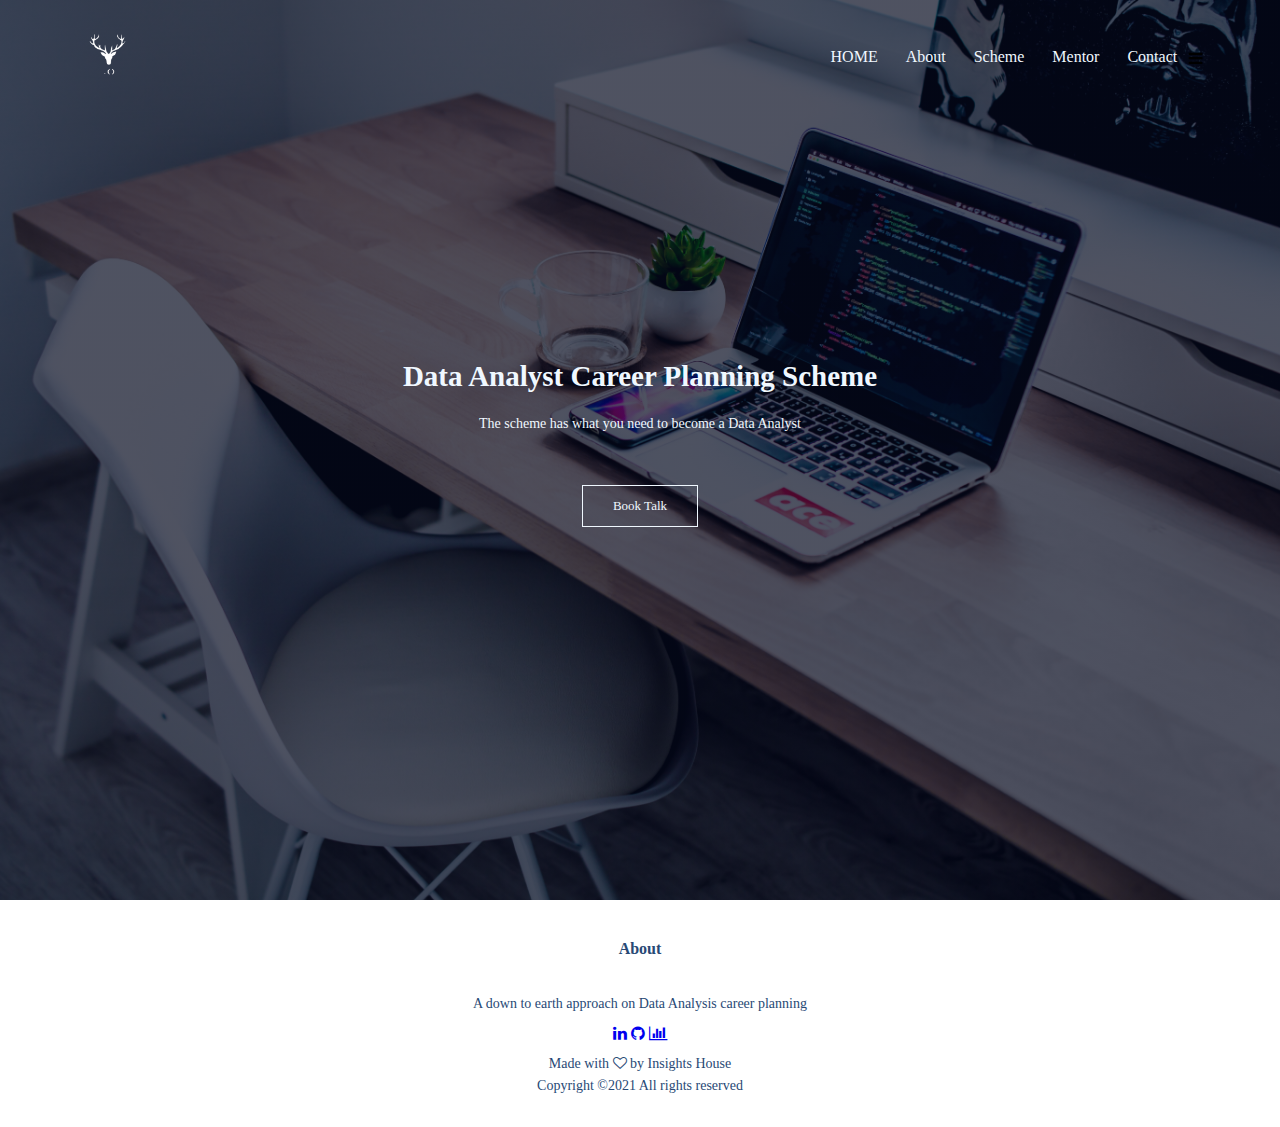
<file: contact.html>
<!DOCTYPE html>
<html>
<head>
    <meta name="=viewport" content="width=device-width, initial-scale=1.0">
    <title>Career BI </title>
    <link rel="stylesheet" href="style.css">
    <link rel="stylesheet" href="https://stackpath.bootstrapcdn.com/font-awesome/4.7.0/css/font-awesome.min.css">
</head>
<body>
    
    <section class="header"> 
        <nav>
            <a href="index.html"><img src="images/logo (1).png" alt=""></a>
            <div class="nav-links">
                <ul>
                    <li><a href="index.html"> HOME </a></li>
                    <li><a href="About.html"> About </a></li>
                    <li><a href="scheme.html"> Scheme </a></li>
                    <li><a href="team.html"> Mentor </a></li>
                    <li><a href="contact.html"> Contact </a></li>
                </ul>
         </div>
    <i class="fa fa-bars"></i>
        </nav>
    
    <div class="text-box">
        <h1>Data Analyst Career Planning Scheme</h1> 
        <p> The scheme has what you need to become a Data Analyst
         </p>
        <a href="https://calendly.com/simo-fleanta/15min" class="hero-btn"> Book Talk </a>

    </div>



    </section>
    
    
    
    
    <!------------------------------------------------------------------------------------------------------>
    
    
    
    
    
      <section class="footer"> 
        <h4>About </h4>
        <p>A down to earth approach on Data Analysis career planning </p>

        <div class="icons">
            <a href="https://www.linkedin.com/in/simonafleanta/"><i class="fa fa-linkedin"></i></a>
        
          <a href="https://github.com/simofleanta"><i class="fa fa-github"></i></a>
          <a href="https://www.kaggle.com/simofleanta/swimming-trends"><i class="fa fa-bar-chart"></i></a>
        </div>
        <p> Made with <i class="fa fa-heart-o"></i> by Insights House <br> Copyright &copy;2021 All rights reserved</p>
      </section>


    </body>
</html>
</file>
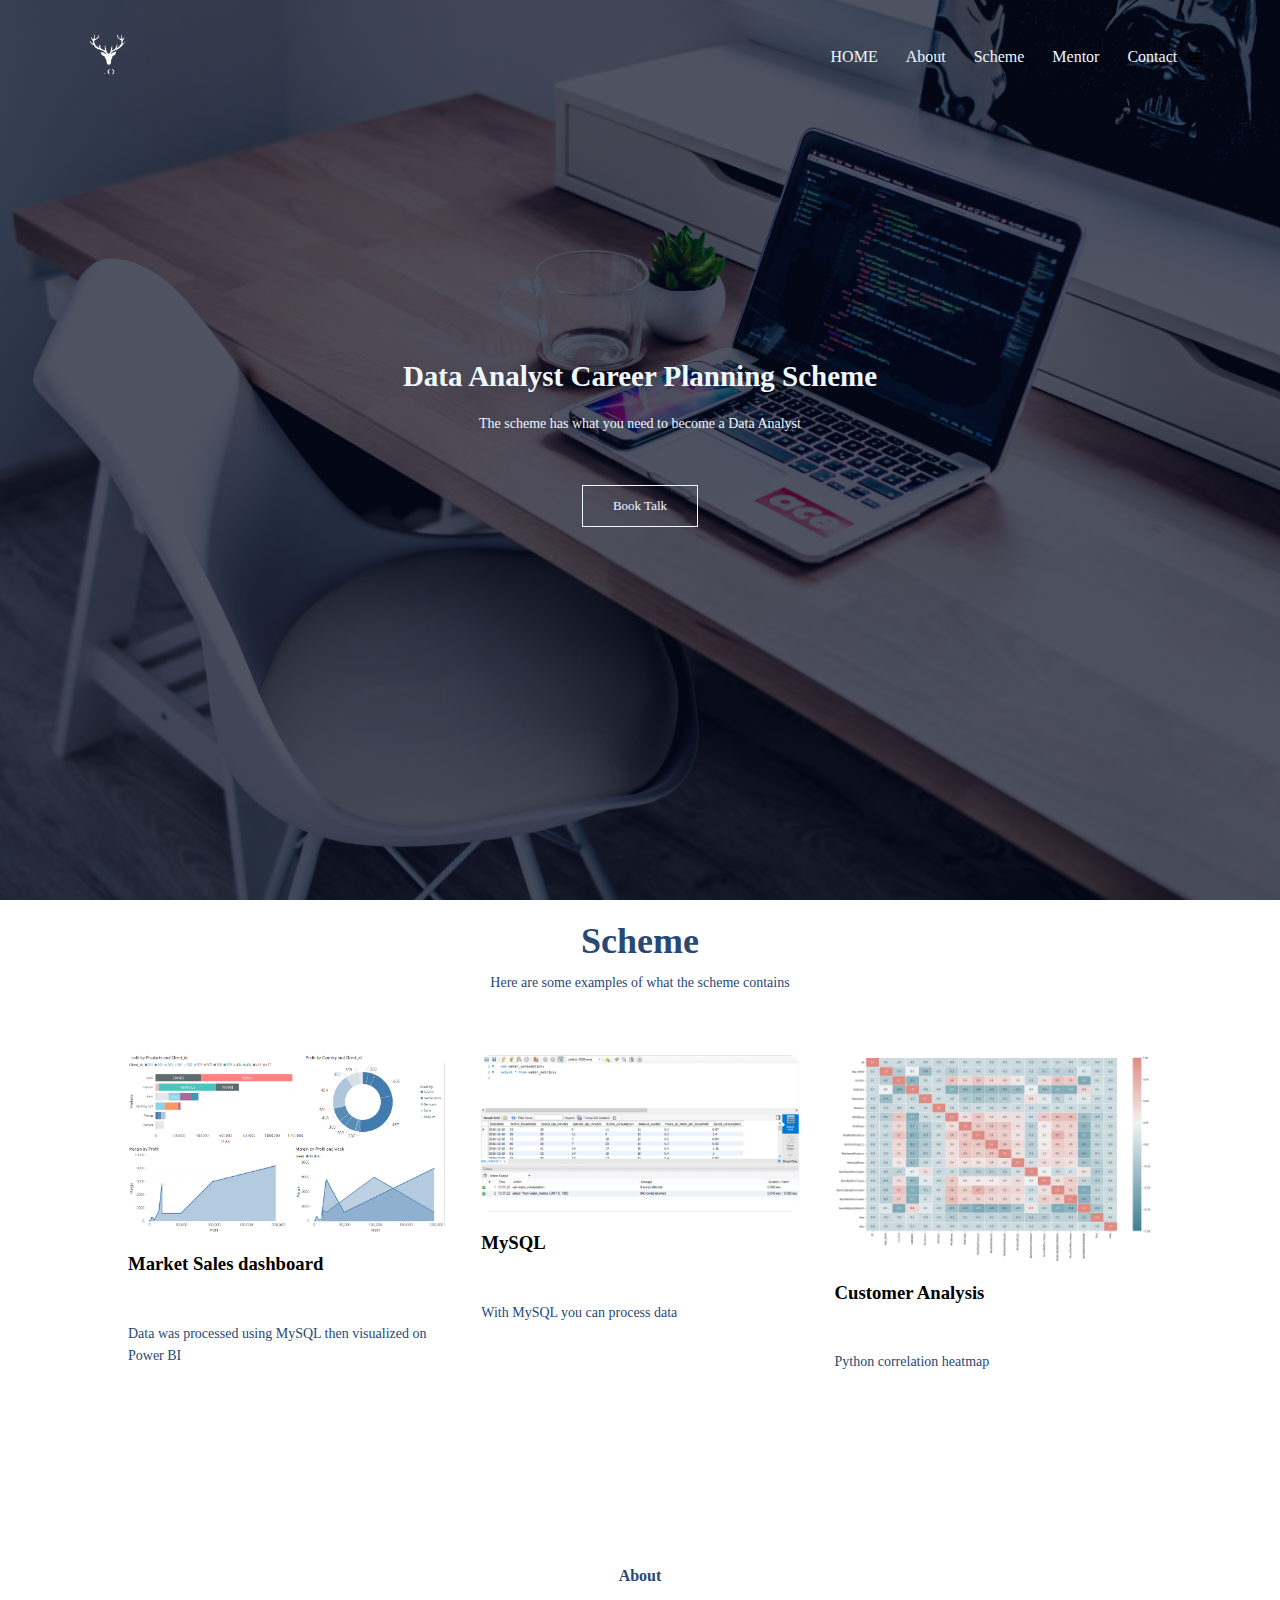
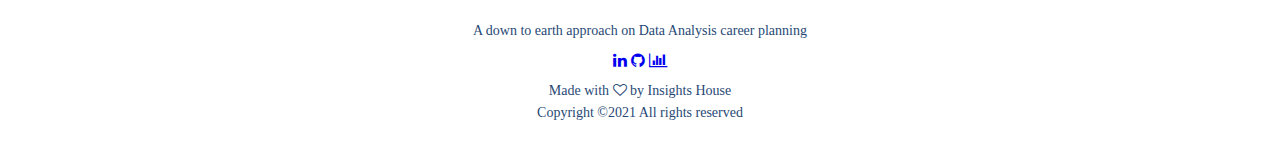
<file: scheme.html>
<!DOCTYPE html>
<html>
<head>
    <meta name="=viewport" content="width=device-width, initial-scale=1.0">
    <title>Career BI </title>
    <link rel="stylesheet" href="style.css">
    <link rel="stylesheet" href="https://stackpath.bootstrapcdn.com/font-awesome/4.7.0/css/font-awesome.min.css">
</head>
<body>
    
    <section class="header"> 
        <nav>
            <a href="index.html"><img src="images/logo (1).png" alt=""></a>
            <div class="nav-links">
                <ul>
                    <li><a href="index.html"> HOME </a></li>
                    <li><a href="About.html"> About </a></li>
                    <li><a href="scheme.html"> Scheme </a></li>
                    <li><a href="team.html"> Mentor </a></li>
                    <li><a href="contact.html"> Contact </a></li>
                </ul>

            </div>
            <i class="fa fa-bars"></i>
        </nav>
    
    <div class="text-box">
        <h1>Data Analyst Career Planning Scheme</h1> 
        <p> The scheme has what you need to become a Data Analyst
         </p>
        <a href="https://calendly.com/simo-fleanta/15min" class="hero-btn"> Book Talk </a>

    </div>



    </section>


    <!-------------------------------------------------------------------------------------------------->

    <section class="Data">
        <h1> Scheme</h1>
        <p>Here are some examples of what the scheme contains</p>
    
        <div class="row">
            <div class="data-col">
                <a href="https://app.powerbi.com/groups/me/reports/f73d187c-8a98-4bed-90c9-d16eccac1180?ctid=bc154f21-852a-40b2-88c8-2efa89e7d63d"><img src="images/dash_mkt.png"></a>
                <h3> Market Sales dashboard</h3>
                <p> Data was processed using MySQL then visualized on Power BI</p>
                </div>
    
            <div class="data-col">
                <img src="images/mysql.jpg">
                <h3> MySQL </h3>
                <p> With MySQL you can process data</p>
                </div>
            <div class="data-col">
                <a href="https://www.kaggle.com/simofleanta/customer-analysis"><img src="images/customers python.png"></a>
                <h3> Customer Analysis </h3>
                <p> Python correlation heatmap</p>
                </div>
            </div>
    
    </section>

        <!------Footer-->

        <section class="footer"> 
            <h4>About </h4>
            <p>A down to earth approach on Data Analysis career planning </p>
    
            <div class="icons">
                <a href="https://www.linkedin.com/in/simonafleanta/"><i class="fa fa-linkedin"></i></a>
            
              <a href="https://github.com/simofleanta"><i class="fa fa-github"></i></a>
              <a href="https://www.kaggle.com/simofleanta/swimming-trends"><i class="fa fa-bar-chart"></i></a>
            </div>
            <p> Made with <i class="fa fa-heart-o"></i> by Insights House <br> Copyright &copy;2021 All rights reserved</p>
    
    
        </body>
    </html>
</file>
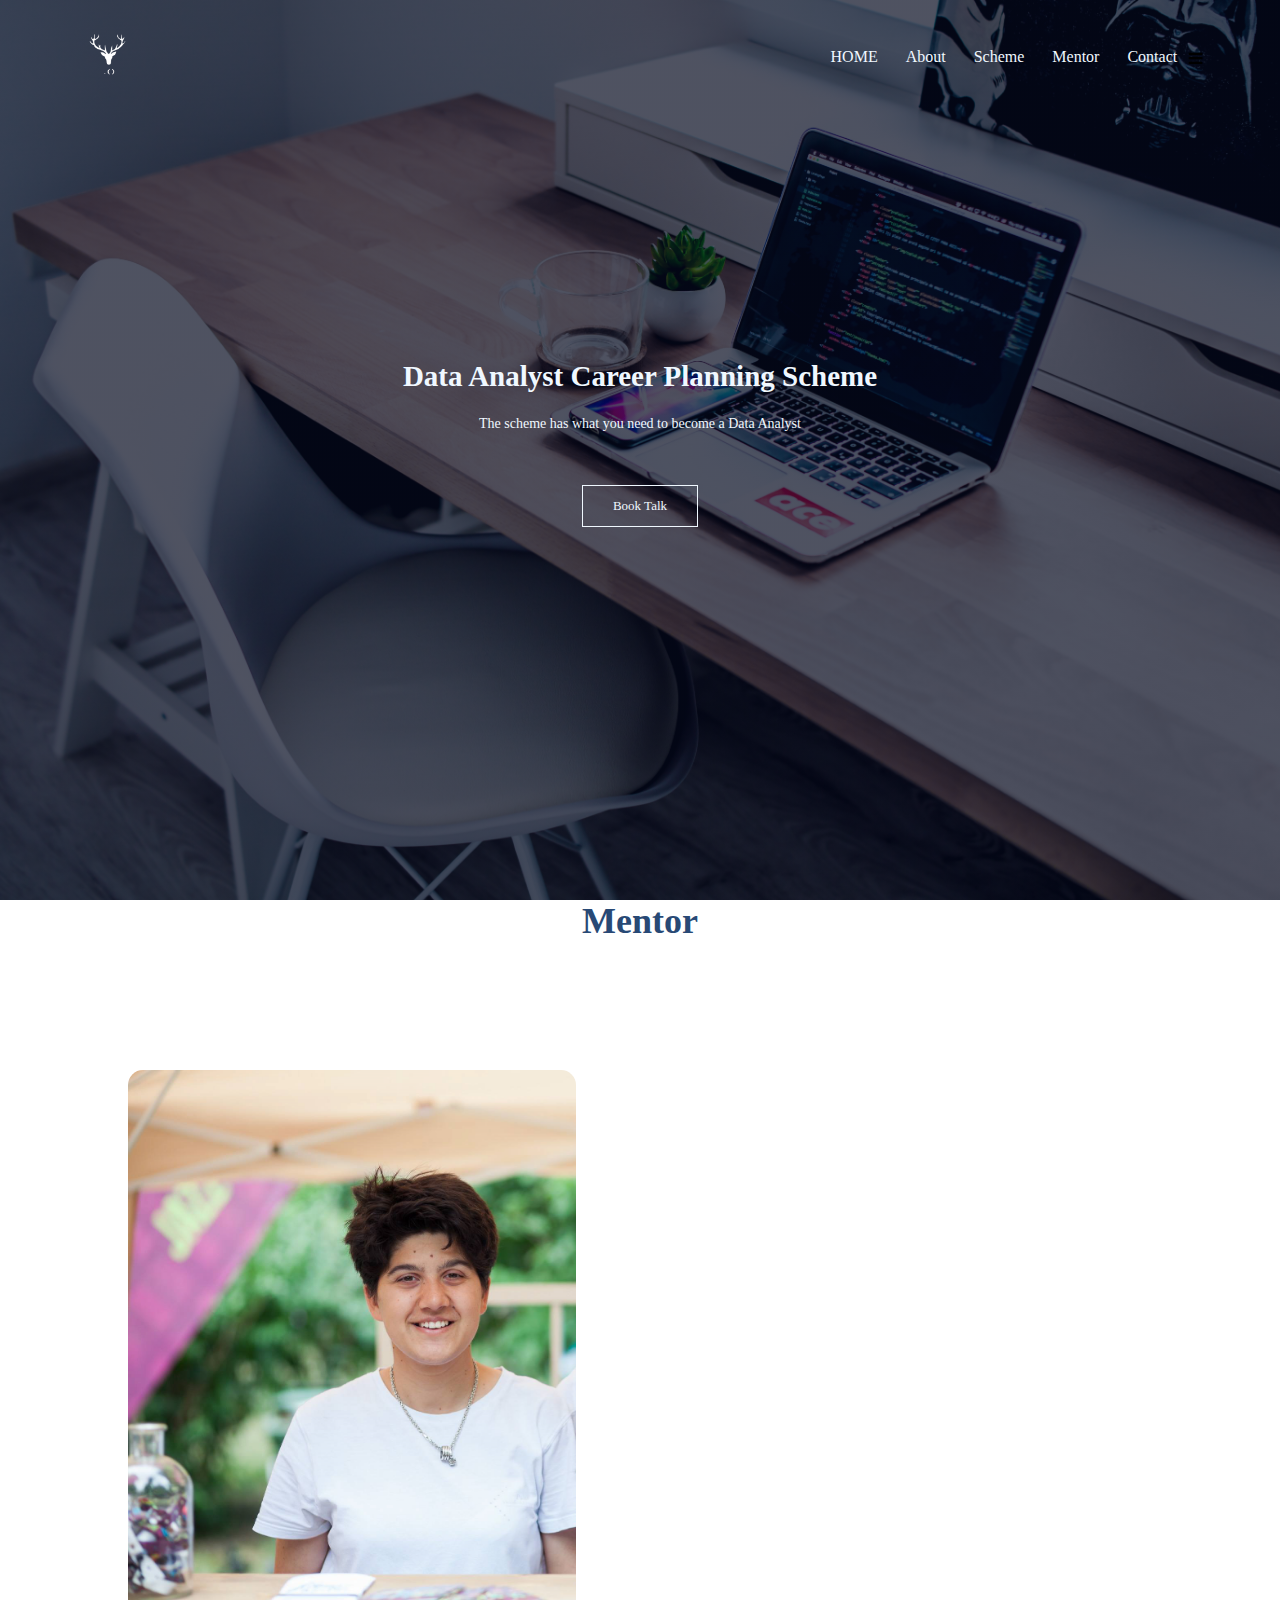
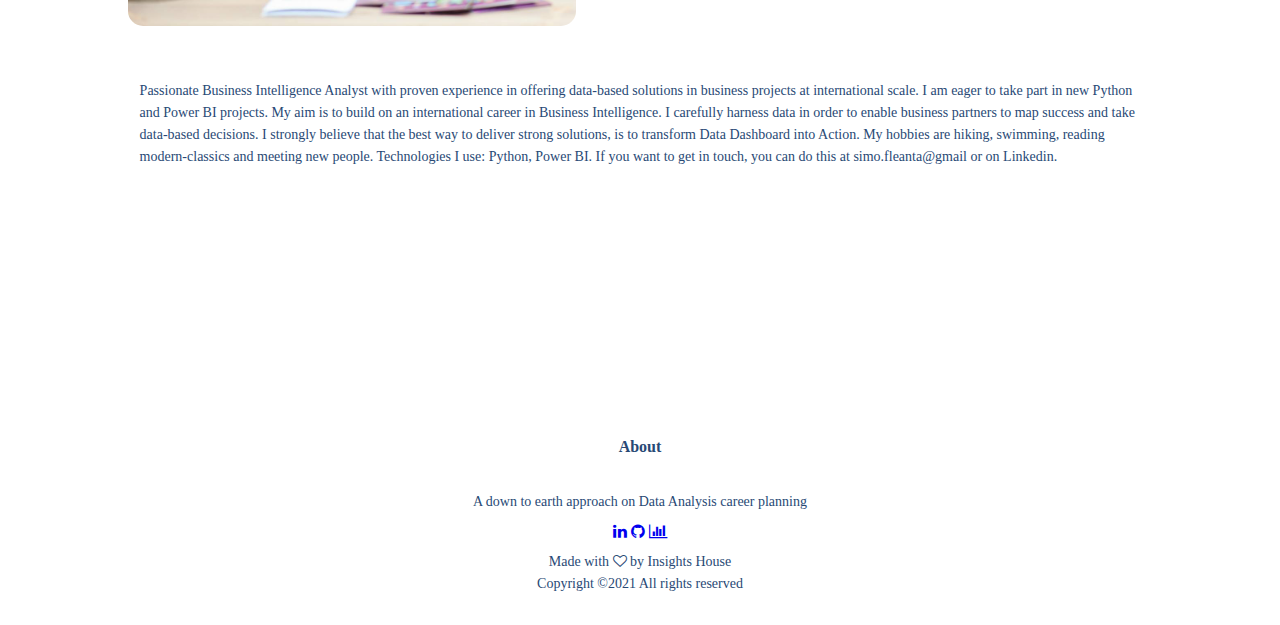
<file: team.html>
<!DOCTYPE html>
<html>
<head>
    <meta name="=viewport" content="width=device-width, initial-scale=1.0">
    <title>Career BI </title>
    <link rel="stylesheet" href="style.css">
    <link rel="stylesheet" href="https://stackpath.bootstrapcdn.com/font-awesome/4.7.0/css/font-awesome.min.css">
</head>
<body>
    
    <section class="header"> 
        <nav>
            <a href="index.html"><img src="images/logo (1).png" alt=""></a>
            <div class="nav-links">
                <ul>
                    <li><a href="index.html"> HOME </a></li>
                    <li><a href="About.html"> About </a></li>
                    <li><a href="scheme.html"> Scheme </a></li>
                    <li><a href="team.html"> Mentor </a></li>
                    <li><a href="contact.html"> Contact </a></li>
                </ul>

            </div>
            <i class="fa fa-bars"></i>
        </nav>
    
    <div class="text-box">
        <h1>Data Analyst Career Planning Scheme</h1> 
        <p> The scheme has what you need to become a Data Analyst
         </p>
        <a href="https://calendly.com/simo-fleanta/15min" class="hero-btn"> Book Talk </a>

    </div>

</section>


    <!----------------------------------------------------------------------------------------->

    <section>
        <div class="team">
            <h1>Mentor</h1>
        </div>

        <div class="team-col">
            <img src="images/Sjazz.png">
                           
        <p> Passionate Business Intelligence Analyst with proven experience in offering data-based solutions in business projects at international scale.  I am eager to take part in new Python and Power BI projects.

            My aim is to build on an international career in Business Intelligence. I carefully harness data in order to enable business partners to map success and take data-based decisions. I strongly believe that the best way to deliver strong solutions, is to transform Data Dashboard into Action. 
            
            My hobbies are hiking, swimming, reading modern-classics and meeting new people. 
            
            Technologies I use: Python, Power BI. 
            
            If you want to get in touch, you can do this at simo.fleanta@gmail or on Linkedin.</p>
            </div>
        
            
            
                
</section>

     <!--------------------------------------------------------------------------------------------------------------->



            <!------Footer-->

    <section class="footer"> 
        <h4>About </h4>
        <p>A down to earth approach on Data Analysis career planning </p>

        <div class="icons">
            <a href="https://www.linkedin.com/in/simonafleanta/"><i class="fa fa-linkedin"></i></a>
        
          <a href="https://github.com/simofleanta"><i class="fa fa-github"></i></a>
          <a href="https://www.kaggle.com/simofleanta/swimming-trends"><i class="fa fa-bar-chart"></i></a>
        </div>
        <p> Made with <i class="fa fa-heart-o"></i> by Insights House <br> Copyright &copy;2021 All rights reserved</p>
        </section>


    </body>
</html>
</file>
<file: style.css>
*{
    margin: 0;
    padding: 0;
    font-family:Georgia, 'Times New Roman', Times, serif;
}

.header{
    min-height: 100vh;
    width: 100%;
    background-image: linear-gradient(rgba(4,9,30,0.7),rgba(4,9,30,0.7)),url(images/code1.jpg);
    background-position: center;
    background-size: cover;
    position: relative;
}

nav{
    display: flex;
    padding: 2% 6%;
    justify-content: space-between;
    align-items: center;
}

nav img{ 
    width: 60px;
}

.nav-links{
    flex: 1;
    text-align: right;
}

.nav-links ul li{
    list-style: none;
    display:  inline-block;
    padding: 8px 12px;
    position: relative;
}

.nav-links ul li a{
    color: aliceblue;
    text-decoration: none;
    font-size: 40;
}

.nav-links ul li::after{
    content: '';
    width: 0%;
    height: 2px;
    background: aliceblue;
    display: block;
    margin: auto;
    transition: 0.5s;
}

.nav-links ul li:hover::after{
    width: 100%;
}

.text-box{
    width: 40%;
    color:aliceblue;
    position: absolute;
    top: 40%;
    left: 30%;
    transform: translate(-70%-30%);
    text-align: center;
}

.text-box h1{
    font-size: 29px;
}

.text-box h1{
    color: aliceblue;
}

.text-box p{
    margin: 10px 0 40px;
    font-size: 30;
    color: aliceblue;
}

.hero-btn{
    display: inline-block;
    text-decoration: none;
    color: aliceblue;
    border: 1px solid aliceblue;
    padding: 12px 30px;
    font-size: 13px;
    background: transparent;
    position: relative;
    cursor: pointer;
}

.hero-btn:hover{
    border: 1px transparent #284975;
    background: #284975;
    transform: 1s;

}

@media (max-width:700px){
    .text-box h1{
        font-size: 40px;
    } 
    .nav-links ul li{
        display: block;
    }
    .nav-links ul{
        position: absolute;
        background: #284975;
        height: 100vh;
        width: 200px;
        top: 0;
        bottom: 0;
        text-align: left;
        z-index: 2;
    }
}

/*----mentoring----*/

.course{
    width: 80%;
    margin: auto;
    text-align: center;
    padding-top: 100px;
}

h1{
    color: #284975;
    font-size: 36px;
    font-weight: 600;
}

p{
    color: #284975;
    font-size: 14px;
    font-weight: 300;
    line-height: 22px;
    padding: 10px;
}

.row{
    margin-top: 5%;
    display: flex;
    justify-content: space-between;
}

.course-col{
    flex-basis: 31%;
    background: #e4ebf2;
    border-radius: 10px;
    margin-bottom: 5%;
    padding: 20px 6px;
    box-sizing:content-box;
    transition: 0.5s;
    
}

h3{
    text-align: center;
    font-weight: 600;
    margin: 10px 0;
    }

.course-col:hover{
    box-shadow: 0 0 20px 0px rgba(0,0,0,0.3);
}
@media(max-width: 700px){
    row{
        flex-direction: column;
    }
}

/*-----Global-------------*/

.Go_Global{
    width: 70%;
    margin: auto;
    text-align: center;
    padding-top: 10%;
    color: #284975;
}
.global_col{
    flex-basis: 32%;
    border-radius: 10px;
    margin-bottom: 17%;
    position: relative;
    overflow: hidden;
}

.global_col img{
    width: 100%;
    display: block;
}

.layer{
    background:transparent;
    height: 100%;
    width: 100%;
    position: absolute;
    top: 0;
    left: 0;
    transition: 0.5s;
    
}

.layer:hover{
    background: rgba(0,0,0,0.2);
}

.layer h3{
    width: 100%;
    font-weight: 500;
    color: aliceblue;
    font-size: 26px;
    bottom: 0;
    left: 50%;
    transform: translateX(-50%);
    position: absolute;
    opacity: 0;
    transition: 0.5s;
}

.layer:hover h3{
    bottom: 49%;
    opacity: 1;
}


/*--------------------Team--------------------------------*/
.team {
    width: 80%;
    margin: auto;
    text-align: center;
    padding-top: 0px;
    
}
.team-col{
    flex-basis: 31%;
    border-radius: 10px;
    margin-bottom: 0%;
    text-align: left;

}

.team-col img{
    width: 35%;
    border-radius: 15px;
    margin-top: 0%;
    margin: 10%;
    
    
    
}

.team-col p{
    padding: 50px;
    margin: 7%;
    margin-top: -10%;
    margin-bottom: 14%;
    text-align: left;
}





/*----------------------Charts--------------*/
.Data {
    width: 80%;
    margin: auto;
    text-align: center;
    padding-top: 20px;
}
.data-col{
    flex-basis: 31%;
    border-radius: 10px;
    margin-bottom: 15%;
    text-align: left;

}

.data-col img{
    width: 100%;
    border-radius: 10px;
}

.data-col p{
    padding: 0;
}

.data-col h3{
    margin-top: 16px;
    margin-bottom: 15%;
    text-align: left;
}

/*--------------call-------*/

.cta{
    margin: 80px auto;
    width: 90%;
    background-image: linear-gradient(rgba(0,0,0,0.2),rgba(0,0,0,0.2)),url(images/clement-helardot-95YRwf6CNw8-unsplash.jpg);
    background-position: bottom;
    background-size: cover;
    border-radius: 10px;
    text-align: center;
    padding: 80px 0;
    
}


.cta{
    margin-bottom: 10%; 
}




.cta h1{
    color: aliceblue;
    margin-bottom: 40px;
    padding: 0;
}

.h1{
    color: aliceblue;
}

@media(max-width: 700px){
    .cta h1{
        font-size: 24 px;
        }
}

/*----------------------F------------*/

.footer{
    width: 100%;
    text-align: center;
    padding: 20px 0;
}

.footer h4{
    margin-bottom: 25px;
    margin-top: 20px;
    font-weight: 600;
    color: #284975;
}

.social_item{
    margin: 3 13px;
    cursor: pointer;
    padding: 22px 0;
}
</file>
